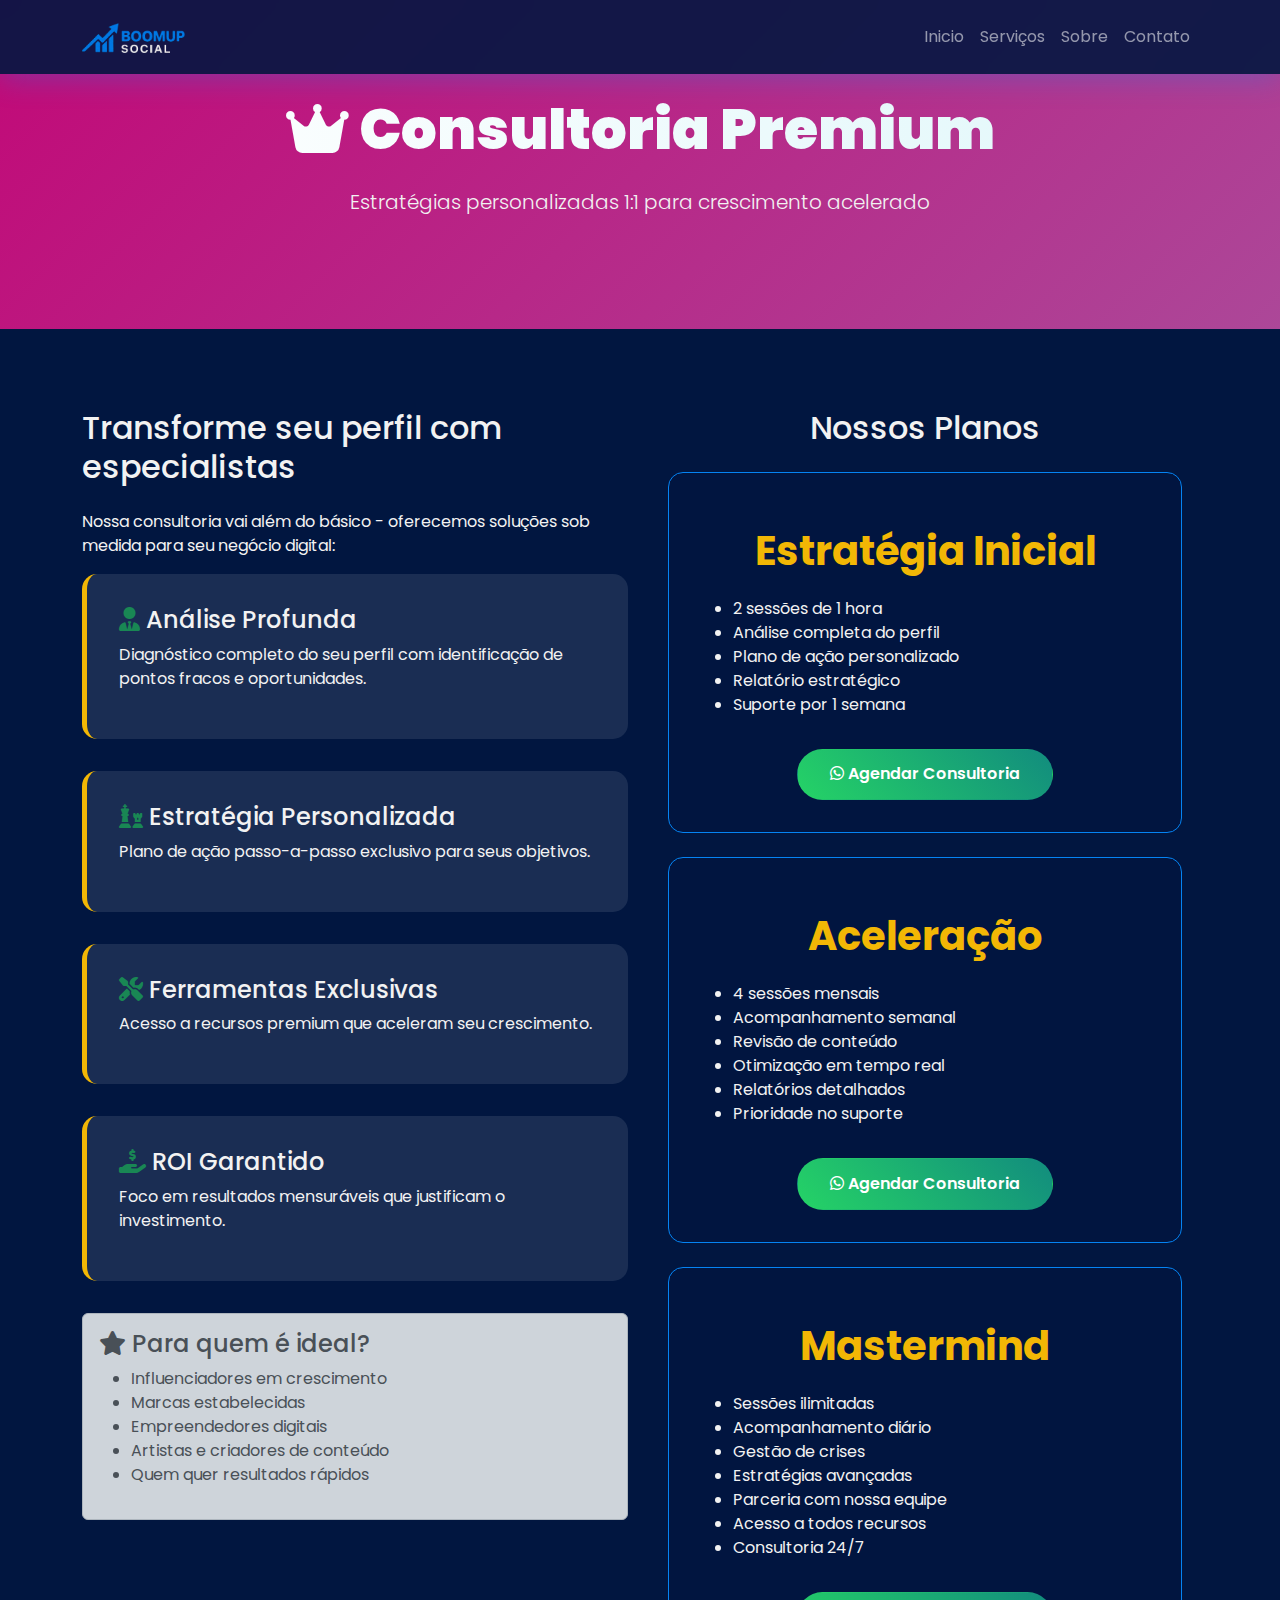
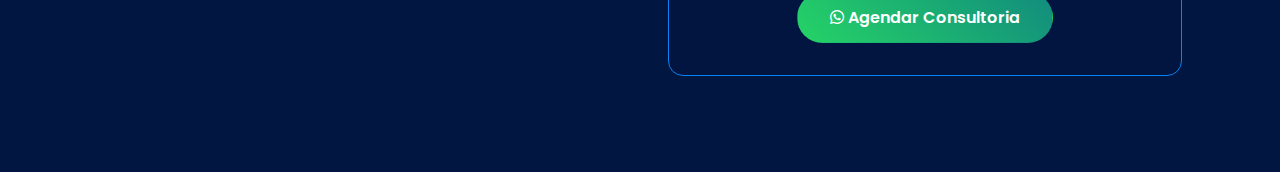
<file: consultpacke.html>
<!DOCTYPE html>
<html lang="pt">
<head>
    <meta name="viewport" content="width=device-width, initial-scale=1.0">
    <meta name="description" content="BoomUp Social: Impulsione sua presença digital com seguidores reais, estratégias eficazes e consultoria premium.">
    <meta name="keywords" content="Marketing Digital, Redes Sociais, Seguidores, Angola, Instagram, Consultoria, BoomUp">
    <link rel="icon" href="img/favicon.png" type="image/x-icon">
  <title>Consultoria Premium - BoomUp Social</title>
  <link rel="stylesheet" href="https://cdn.jsdelivr.net/npm/bootstrap@5.3.3/dist/css/bootstrap.min.css">
  <link rel="stylesheet" href="https://cdnjs.cloudflare.com/ajax/libs/font-awesome/6.5.0/css/all.min.css">
  <link href="https://fonts.googleapis.com/css2?family=Poppins:wght@300;400;600;700;900&display=swap" rel="stylesheet">
  <link rel="stylesheet" href="service_css.css">
  <link rel="stylesheet" href="style.css">
  <link rel="stylesheet" href="style.css">

  <style>
    .service-hero {
      background: linear-gradient(135deg, rgba(242, 5, 133, 0.8) 0%, rgba(245, 92, 190, 0.7) 100%);
    }
    .consultant-card {
      background: rgba(255, 255, 255, 0.05);
      border-radius: 15px;
      padding: 1.5rem;
      margin-bottom: 1rem;
      border-top: 3px solid var(--accent);
    }
  </style>
</head>
<body>
  <!-- Navbar-->
  <nav class="navbar navbar-expand-lg navbar-dark py-3 fixed-top">
    <div class="container">
      <a class="navbar-brand" href="index.html">
        <img src="img/icon.png" alt="BoomUp Social" height="30" class="floating">
      </a>
      <button class="navbar-toggler" type="button" data-bs-toggle="collapse" data-bs-target="#navbarNav">
        <span class="navbar-toggler-icon"></span>
      </button>
      <div class="collapse navbar-collapse" id="navbarNav">
        <ul class="navbar-nav ms-auto">
          <li class="nav-item"><a class="nav-link" href="index.html">Inicio</a></li>
          <li class="nav-item"><a class="nav-link" href="index.html#servicos">Serviços</a></li>
          <li class="nav-item"><a class="nav-link" href="index.html#sobre">Sobre</a></li>
          <li class="nav-item"><a class="nav-link" href="index.html#contato">Contato</a></li>
        </ul>
      </div>
    </div>
  </nav>
  <section class="service-hero">
    <div class="container">
      <h1><i class="fas fa-crown"></i> Consultoria Premium</h1>
      <p class="lead">Estratégias personalizadas 1:1 para crescimento acelerado</p>
    </div>
  </section>

  <section class="service-content">
    <div class="container">
      <div class="row">
        <div class="col-lg-6">
          <h2 class="mb-4">Transforme seu perfil com especialistas</h2>
          <p>Nossa consultoria vai além do básico - oferecemos soluções sob medida para seu negócio digital:</p>
          
          <div class="benefit-card">
            <h4><i class="fas fa-user-tie text-success"></i> Análise Profunda</h4>
            <p>Diagnóstico completo do seu perfil com identificação de pontos fracos e oportunidades.</p>
          </div>
          
          <div class="benefit-card">
            <h4><i class="fas fa-chess text-success"></i> Estratégia Personalizada</h4>
            <p>Plano de ação passo-a-passo exclusivo para seus objetivos.</p>
          </div>
          
          <div class="benefit-card">
            <h4><i class="fas fa-tools text-success"></i> Ferramentas Exclusivas</h4>
            <p>Acesso a recursos premium que aceleram seu crescimento.</p>
          </div>
          
          <div class="benefit-card">
            <h4><i class="fas fa-hand-holding-usd text-success"></i> ROI Garantido</h4>
            <p>Foco em resultados mensuráveis que justificam o investimento.</p>
          </div>
          
          <div class="alert alert-dark mt-4">
            <h4><i class="fas fa-star"></i> Para quem é ideal?</h4>
            <ul>
              <li>Influenciadores em crescimento</li>
              <li>Marcas estabelecidas</li>
              <li>Empreendedores digitais</li>
              <li>Artistas e criadores de conteúdo</li>
              <li>Quem quer resultados rápidos</li>
            </ul>
          </div>
        </div>
        
        <div class="col-lg-6">
          <h2 class="mb-4 text-center">Nossos Planos</h2>
          
          <div class="package-card mb-4">
            <div class="price">Estratégia Inicial</div>
            <ul class="text-start">
              <li>2 sessões de 1 hora</li>
              <li>Análise completa do perfil</li>
              <li>Plano de ação personalizado</li>
              <li>Relatório estratégico</li>
              <li>Suporte por 1 semana</li>
            </ul>
            <a href="https://wa.link/3p1ihz" class="btn btn-whatsapp">
              <i class="fab fa-whatsapp"></i> Agendar Consultoria
            </a>
          </div>
          
          <div class="package-card mb-4">
            <div class="price">Aceleração</div>
            <ul class="text-start">
              <li>4 sessões mensais</li>
              <li>Acompanhamento semanal</li>
              <li>Revisão de conteúdo</li>
              <li>Otimização em tempo real</li>
              <li>Relatórios detalhados</li>
              <li>Prioridade no suporte</li>
            </ul>
            <a href="https://wa.link/p6tmfj" class="btn btn-whatsapp">
              <i class="fab fa-whatsapp"></i> Agendar Consultoria
            </a>
          </div>
          
          <div class="package-card">
            <div class="price">Mastermind</div>
            <ul class="text-start">
              <li>Sessões ilimitadas</li>
              <li>Acompanhamento diário</li>
              <li>Gestão de crises</li>
              <li>Estratégias avançadas</li>
              <li>Parceria com nossa equipe</li>
              <li>Acesso a todos recursos</li>
              <li>Consultoria 24/7</li>
            </ul>
            <a href="https://wa.link/y9rlmo" class="btn btn-whatsapp">
              <i class="fab fa-whatsapp"></i> Agendar Consultoria
            </a>
          </div>
        </div>
      </div>
    <!--  
      <div class="row mt-5">
        <div class="col-12">
          <h3 class="text-center mb-4">Nossos Consultores</h3>
          <div class="row">
            <div class="col-md-4 mb-4">
              <div class="consultant-card">
                <img src="https://randomuser.me/api/portraits/women/32.jpg" class="rounded-circle mb-3" width="80" alt="Consultora">
                <h5>Maria Fernandes</h5>
                <p class="text-accent">Especialista em Instagram</p>
                <p class="small">+5 anos ajudando marcas a crescerem no digital</p>
              </div>
            </div>
            <div class="col-md-4 mb-4">
              <div class="consultant-card">
                <img src="https://randomuser.me/api/portraits/men/45.jpg" class="rounded-circle mb-3" width="80" alt="Consultor">
                <h5>José dos Santos</h5>
                <p class="text-accent">Estrategista Digital</p>
                <p class="small">Ex-gerente de mídias de grande marca angolana</p>
              </div>
            </div>
            <div class="col-md-4 mb-4">
              <div class="consultant-card">
                <img src="https://randomuser.me/api/portraits/women/68.jpg" class="rounded-circle mb-3" width="80" alt="Consultora">
                <h5>Ana Kapunda</h5>
                <p class="text-accent">Especialista em Conteúdo</p>
                <p class="small">Criadora de conteúdo com +100k seguidores</p>
              </div>
            </div>
          </div>
        </div>
      </div>
    </div>
  </section>-->

  <!-- Footer igual -->
</body>
</html>
</file>
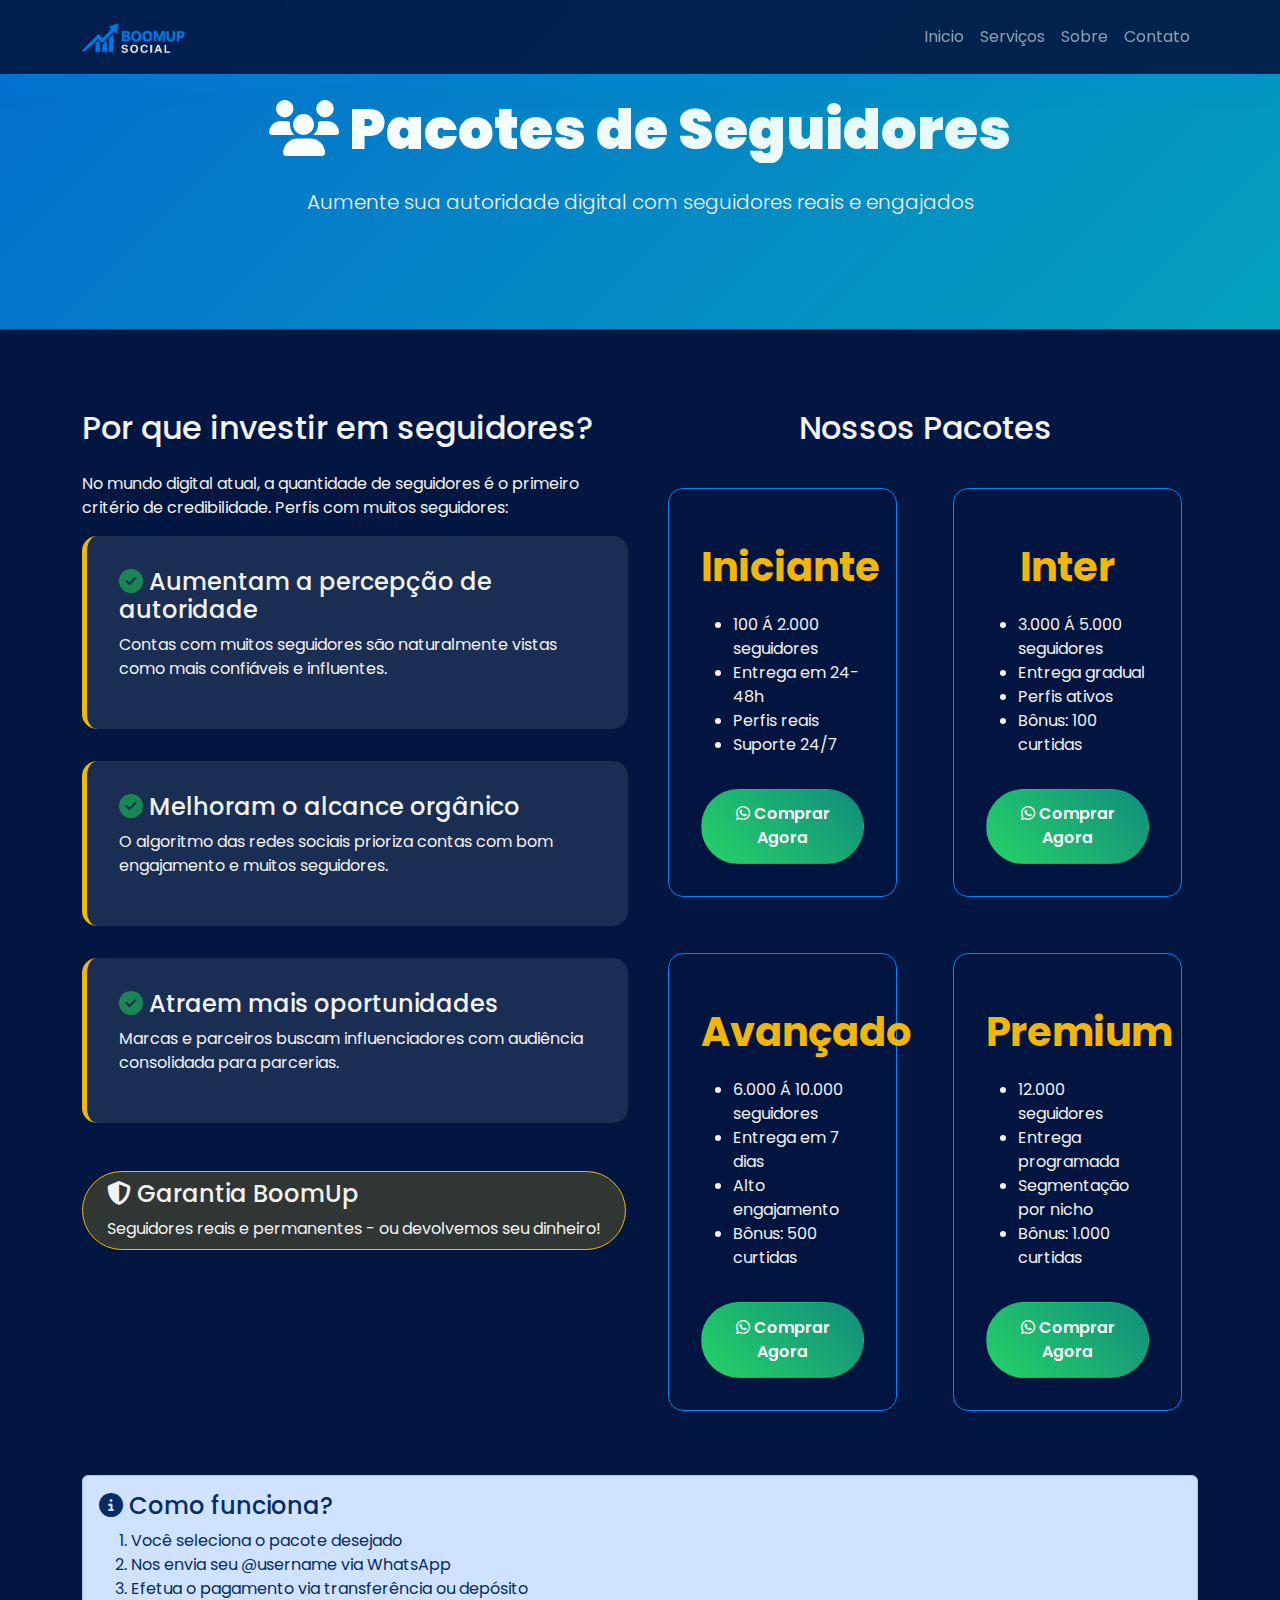
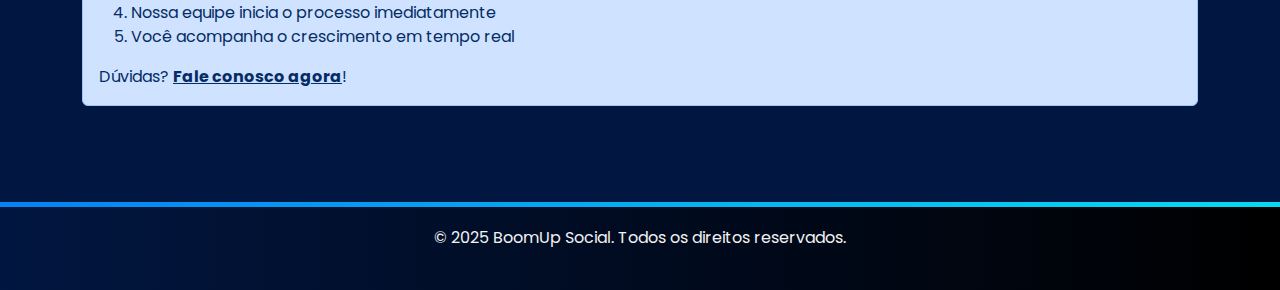
<file: followpacke.html>
<!DOCTYPE html>
<html lang="pt">

<head>
  <meta charset="UTF-8">
  <meta name="viewport" content="width=device-width, initial-scale=1.0">
  <meta name="description" content="BoomUp Social: Impulsione sua presença digital com seguidores reais, estratégias eficazes e consultoria premium.">
  <meta name="keywords" content="Marketing Digital, Redes Sociais, Seguidores, Angola, Instagram, Consultoria, BoomUp">
  <link rel="icon" href="img/favicon.png" type="image/x-icon">
  <title>Pacotes de Seguidores - BoomUp Social</title>
  <link rel="stylesheet" href="https://cdn.jsdelivr.net/npm/bootstrap@5.3.3/dist/css/bootstrap.min.css">
  <link rel="stylesheet" href="https://cdnjs.cloudflare.com/ajax/libs/font-awesome/6.5.0/css/all.min.css">
  <link href="https://fonts.googleapis.com/css2?family=Poppins:wght@300;400;600;700;900&display=swap" rel="stylesheet">
  <link rel="stylesheet" href="service_css.css">
  <link rel="stylesheet" href="style.css">

</head>

<body>
  <!-- Navbar-->
  <nav class="navbar navbar-expand-lg navbar-dark py-3 fixed-top">
    <div class="container">
      <a class="navbar-brand" href="index.html">
        <img src="img/icon.png" alt="BoomUp Social" height="30" class="floating">
      </a>
      <button class="navbar-toggler" type="button" data-bs-toggle="collapse" data-bs-target="#navbarNav">
        <span class="navbar-toggler-icon"></span>
      </button>
      <div class="collapse navbar-collapse" id="navbarNav">
        <ul class="navbar-nav ms-auto">
          <li class="nav-item"><a class="nav-link" href="index.html">Inicio</a></li>
          <li class="nav-item"><a class="nav-link" href="index.html#servicos">Serviços</a></li>
          <li class="nav-item"><a class="nav-link" href="index.html#sobre">Sobre</a></li>
          <li class="nav-item"><a class="nav-link" href="index.html#contato">Contato</a></li>
        </ul>
      </div>
    </div>
  </nav>

  <!-- Hero Section -->
  <section class="service-hero">
    <div class="container">
      <h1><i class="fas fa-users"></i> Pacotes de Seguidores</h1>
      <p class="lead">Aumente sua autoridade digital com seguidores reais e engajados</p>
    </div>
  </section>

  <!-- Content Section -->
  <section class="service-content">
    <div class="container">
      <div class="row">
        <div class="col-lg-6">
          <h2 class="mb-4">Por que investir em seguidores?</h2>
          <p>No mundo digital atual, a quantidade de seguidores é o primeiro critério de credibilidade. Perfis com muitos seguidores:</p>
          
          <div class="benefit-card">
            <h4><i class="fas fa-check-circle text-success"></i> Aumentam a percepção de autoridade</h4>
            <p>Contas com muitos seguidores são naturalmente vistas como mais confiáveis e influentes.</p>
          </div>
          
          <div class="benefit-card">
            <h4><i class="fas fa-check-circle text-success"></i> Melhoram o alcance orgânico</h4>
            <p>O algoritmo das redes sociais prioriza contas com bom engajamento e muitos seguidores.</p>
          </div>
          
          <div class="benefit-card">
            <h4><i class="fas fa-check-circle text-success"></i> Atraem mais oportunidades</h4>
            <p>Marcas e parceiros buscam influenciadores com audiência consolidada para parcerias.</p>
          </div>
          
          <div class="guarantee-badge">
            <h4><i class="fas fa-shield-alt"></i> Garantia BoomUp</h4>
            <p class="mb-0">Seguidores reais e permanentes - ou devolvemos seu dinheiro!</p>
          </div>
        </div>
        
        <div class="col-lg-6">
          <h2 class="mb-4 text-center">Nossos Pacotes</h2>
          <div class="row">
            <div class="col-md-6">
              <div class="package-card">
                <div class="price">Iniciante</div>
                <ul class="text-start">
                  <li>100 Á 2.000 seguidores</li>
                  <li>Entrega em 24-48h</li>
                  <li>Perfis reais</li>
                  <li>Suporte 24/7</li>
                </ul>
                <a href="https://wa.link/jvjf9o" class="btn btn-whatsapp">
                  <i class="fab fa-whatsapp"></i> Comprar Agora
                </a>
              </div>
            </div>
            
            <div class="col-md-6">
              <div class="package-card">
                <div class="price">Inter</div>
                <ul class="text-start">
                  <li>3.000 Á 5.000 seguidores</li>
                  <li>Entrega gradual</li>
                  <li>Perfis ativos</li>
                  <li>Bônus: 100 curtidas</li>
                </ul>
                <a href="https://wa.link/lkfixc" class="btn btn-whatsapp">
                  <i class="fab fa-whatsapp"></i> Comprar Agora
                </a>
              </div>
            </div>
            
            <div class="col-md-6 mt-4">
              <div class="package-card">
                <div class="price">Avançado</div>
                <ul class="text-start">
                  <li>6.000 Á 10.000 seguidores</li>
                  <li>Entrega em 7 dias</li>
                  <li>Alto engajamento</li>
                  <li>Bônus: 500 curtidas</li>
                </ul>
                <a href="https://wa.link/l38f2m" class="btn btn-whatsapp">
                  <i class="fab fa-whatsapp"></i> Comprar Agora
                </a>
              </div>
            </div>
            
            <div class="col-md-6 mt-4">
              <div class="package-card">
                <div class="price">Premium</div>
                <ul class="text-start">
                  <li>12.000 seguidores</li>
                  <li>Entrega programada</li>
                  <li>Segmentação por nicho</li>
                  <li>Bônus: 1.000 curtidas</li>
                </ul>
                <a href="https://wa.link/h9llaa" class="btn btn-whatsapp">
                  <i class="fab fa-whatsapp"></i> Comprar Agora
                </a>
              </div>
            </div>
          </div>
        </div>
      </div>
      
      <div class="row mt-5">
        <div class="col-12">
          <div class="alert alert-primary">
            <h4><i class="fas fa-info-circle"></i> Como funciona?</h4>
            <ol>
              <li>Você seleciona o pacote desejado</li>
              <li>Nos envia seu @username via WhatsApp</li>
              <li>Efetua o pagamento via transferência ou depósito</li>
              <li>Nossa equipe inicia o processo imediatamente</li>
              <li>Você acompanha o crescimento em tempo real</li>
            </ol>
            <p class="mb-0">Dúvidas? <a href="https://wa.link/8ojcb7" class="alert-link">Fale conosco agora</a>!</p>
          </div>
        </div>
      </div>
    </div>
  </section>

  <!-- Footer (mesmo do site principal) -->
  <footer class="text-center py-4">
    <div class="container">
      <p>&copy; 2025 BoomUp Social. Todos os direitos reservados.</p>
    </div>
  </footer>

  <script src="https://cdn.jsdelivr.net/npm/bootstrap@5.3.3/dist/js/bootstrap.bundle.min.js"></script>
</body>
</html>
</file>
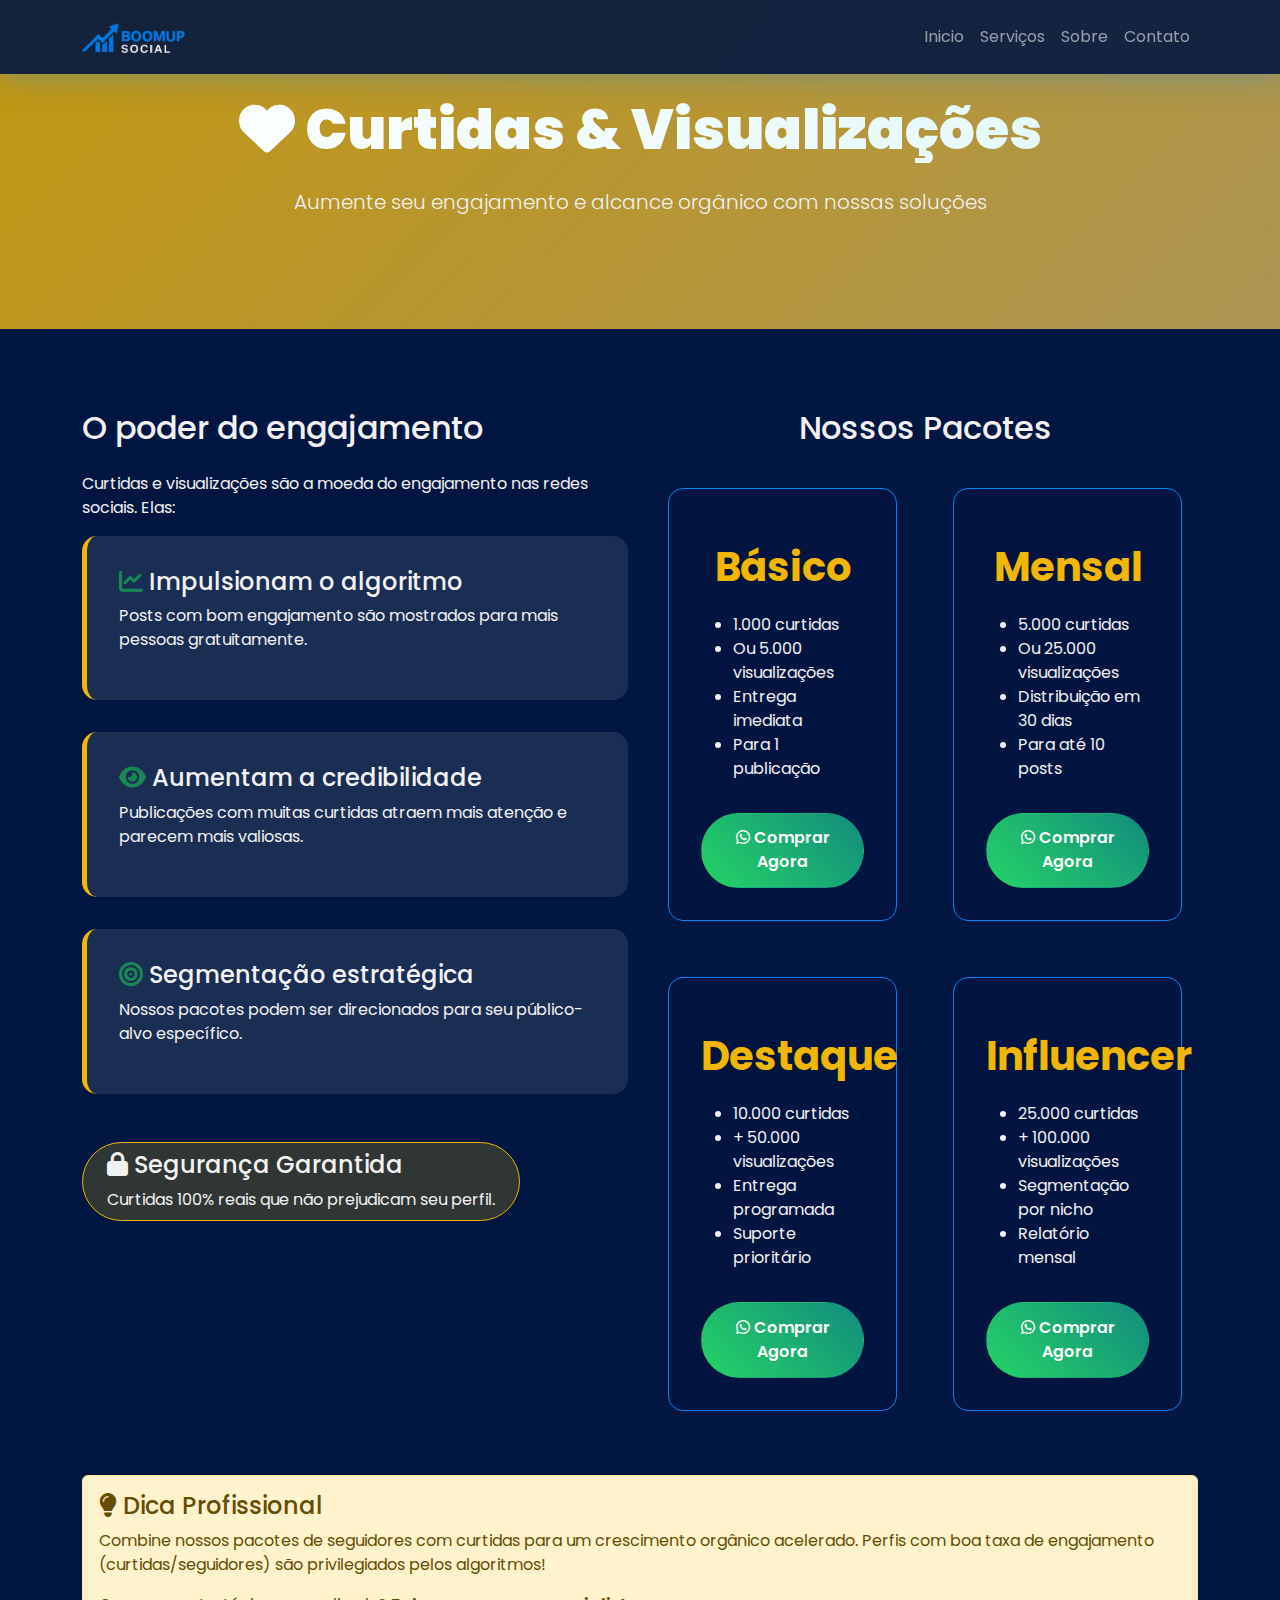
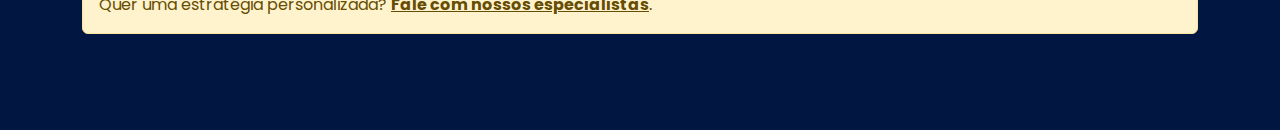
<file: likepacke.html>
<!DOCTYPE html>
<html lang="pt">
<head>
  <meta name="viewport" content="width=device-width, initial-scale=1.0">
  <meta name="description" content="BoomUp Social: Impulsione sua presença digital com seguidores reais, estratégias eficazes e consultoria premium.">
  <meta name="keywords" content="Marketing Digital, Redes Sociais, Seguidores, Angola, Instagram, Consultoria, BoomUp">
  <link rel="icon" href="img/favicon.png" type="image/x-icon">
  <title>Curtidas e Visualizações - BoomUp Social</title>
  <link rel="stylesheet" href="https://cdn.jsdelivr.net/npm/bootstrap@5.3.3/dist/css/bootstrap.min.css">
  <link rel="stylesheet" href="https://cdnjs.cloudflare.com/ajax/libs/font-awesome/6.5.0/css/all.min.css">
  <link href="https://fonts.googleapis.com/css2?family=Poppins:wght@300;400;600;700;900&display=swap" rel="stylesheet">
  <link rel="stylesheet" href="service_css.css">
  <link rel="stylesheet" href="style.css">

  <style>
    /* Mesmo estilo da página anterior, com pequenas adaptações */
    .service-hero {
      background: linear-gradient(135deg, rgba(242, 183, 5, 0.8) 0%, rgba(245, 203, 92, 0.7) 100%);
    }
  </style>
</head>
<body>
  <!-- Navbar-->
  <nav class="navbar navbar-expand-lg navbar-dark py-3 fixed-top">
    <div class="container">
      <a class="navbar-brand" href="index.html">
        <img src="img/icon.png" alt="BoomUp Social" height="30" class="floating">
      </a>
      <button class="navbar-toggler" type="button" data-bs-toggle="collapse" data-bs-target="#navbarNav">
        <span class="navbar-toggler-icon"></span>
      </button>
      <div class="collapse navbar-collapse" id="navbarNav">
        <ul class="navbar-nav ms-auto">
          <li class="nav-item"><a class="nav-link" href="index.html">Inicio</a></li>
          <li class="nav-item"><a class="nav-link" href="index.html#servicos">Serviços</a></li>
          <li class="nav-item"><a class="nav-link" href="index.html#sobre">Sobre</a></li>
          <li class="nav-item"><a class="nav-link" href="index.html#contato">Contato</a></li>
        </ul>
      </div>
    </div>
  </nav>

  <!-- Hero Section -->
  <section class="service-hero">
    <div class="container">
      <h1><i class="fas fa-heart"></i> Curtidas & Visualizações</h1>
      <p class="lead">Aumente seu engajamento e alcance orgânico com nossas soluções</p>
    </div>
  </section>

  <!-- Content Section -->
  <section class="service-content">
    <div class="container">
      <div class="row">
        <div class="col-lg-6">
          <h2 class="mb-4">O poder do engajamento</h2>
          <p>Curtidas e visualizações são a moeda do engajamento nas redes sociais. Elas:</p>
          
          <div class="benefit-card">
            <h4><i class="fas fa-chart-line text-success"></i> Impulsionam o algoritmo</h4>
            <p>Posts com bom engajamento são mostrados para mais pessoas gratuitamente.</p>
          </div>
          
          <div class="benefit-card">
            <h4><i class="fas fa-eye text-success"></i> Aumentam a credibilidade</h4>
            <p>Publicações com muitas curtidas atraem mais atenção e parecem mais valiosas.</p>
          </div>
          
          <div class="benefit-card">
            <h4><i class="fas fa-bullseye text-success"></i> Segmentação estratégica</h4>
            <p>Nossos pacotes podem ser direcionados para seu público-alvo específico.</p>
          </div>
          
          <div class="guarantee-badge">
            <h4><i class="fas fa-lock"></i> Segurança Garantida</h4>
            <p class="mb-0">Curtidas 100% reais que não prejudicam seu perfil.</p>
          </div>
        </div>
        
        <div class="col-lg-6">
          <h2 class="mb-4 text-center">Nossos Pacotes</h2>
          <div class="row">
            <div class="col-md-6">
              <div class="package-card">
                <div class="price">Básico</div>
                <ul class="text-start">
                  <li>1.000 curtidas</li>
                  <li>Ou 5.000 visualizações</li>
                  <li>Entrega imediata</li>
                  <li>Para 1 publicação</li>
                </ul>
                <a href="https://wa.link/qjsmt1" class="btn btn-whatsapp">
                  <i class="fab fa-whatsapp"></i> Comprar Agora
                </a>
              </div>
            </div>
            
            <div class="col-md-6">
              <div class="package-card">
                <div class="price">Mensal</div>
                <ul class="text-start">
                  <li>5.000 curtidas</li>
                  <li>Ou 25.000 visualizações</li>
                  <li>Distribuição em 30 dias</li>
                  <li>Para até 10 posts</li>
                </ul>
                <a href="https://wa.link/tlbl7m" class="btn btn-whatsapp">
                  <i class="fab fa-whatsapp"></i> Comprar Agora
                </a>
              </div>
            </div>
            
            <div class="col-md-6 mt-4">
              <div class="package-card">
                <div class="price">Destaque</div>
                <ul class="text-start">
                  <li>10.000 curtidas</li>
                  <li>+ 50.000 visualizações</li>
                  <li>Entrega programada</li>
                  <li>Suporte prioritário</li>
                </ul>
                <a href="https://wa.link/6hkgz2" class="btn btn-whatsapp">
                  <i class="fab fa-whatsapp"></i> Comprar Agora
                </a>
              </div>
            </div>
            
            <div class="col-md-6 mt-4">
              <div class="package-card">
                <div class="price">Influencer</div>
                <ul class="text-start">
                  <li>25.000 curtidas</li>
                  <li>+ 100.000 visualizações</li>
                  <li>Segmentação por nicho</li>
                  <li>Relatório mensal</li>
                </ul>
                <a href="https://wa.link/5gc5ux" class="btn btn-whatsapp">
                  <i class="fab fa-whatsapp"></i> Comprar Agora
                </a>
              </div>
            </div>
          </div>
        </div>
      </div>
      
      <div class="row mt-5">
        <div class="col-12">
          <div class="alert alert-warning">
            <h4><i class="fas fa-lightbulb"></i> Dica Profissional</h4>
            <p>Combine nossos pacotes de seguidores com curtidas para um crescimento orgânico acelerado. Perfis com boa taxa de engajamento (curtidas/seguidores) são privilegiados pelos algoritmos!</p>
            <p class="mb-0">Quer uma estratégia personalizada? <a href="https://wa.link/8ojcb7" class="alert-link">Fale com nossos especialistas</a>.</p>
          </div>
        </div>
      </div>
    </div>
  </section>

  <!-- Footer igual -->
</body>
</html>
</file>
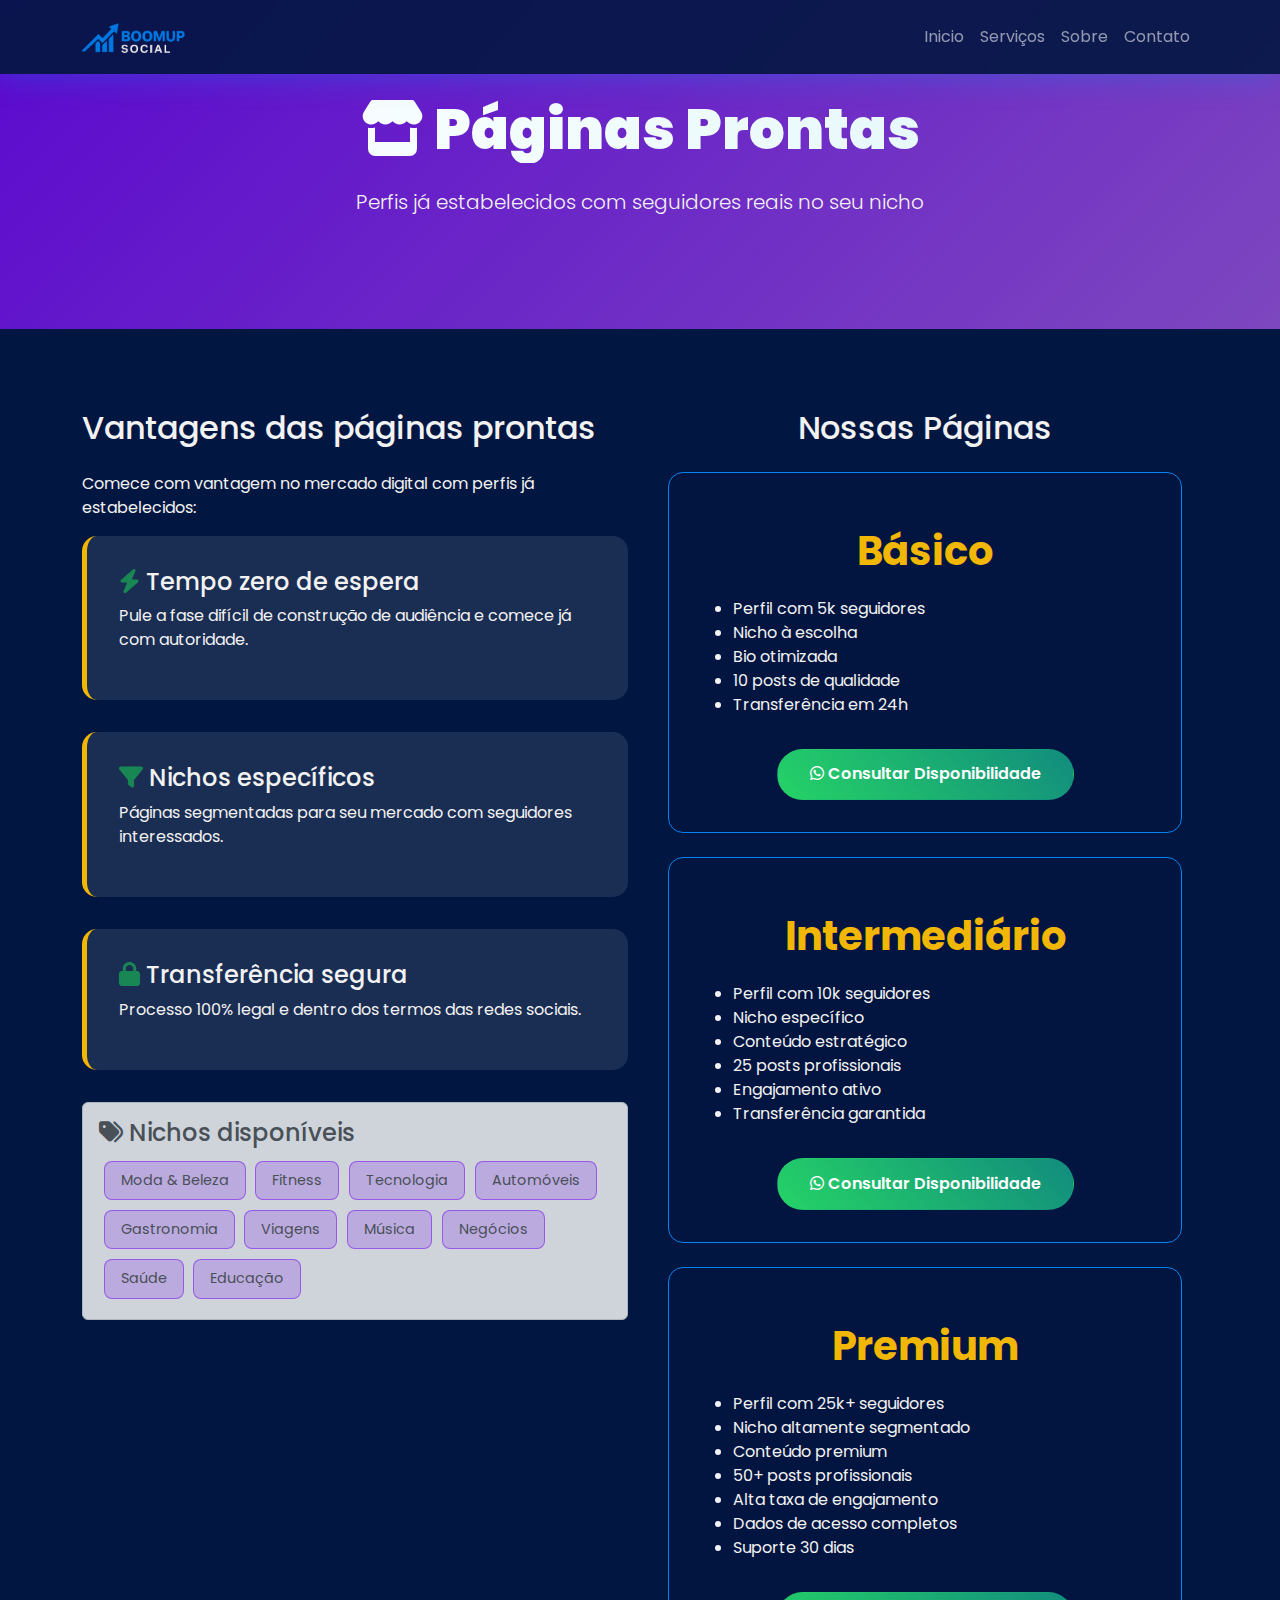
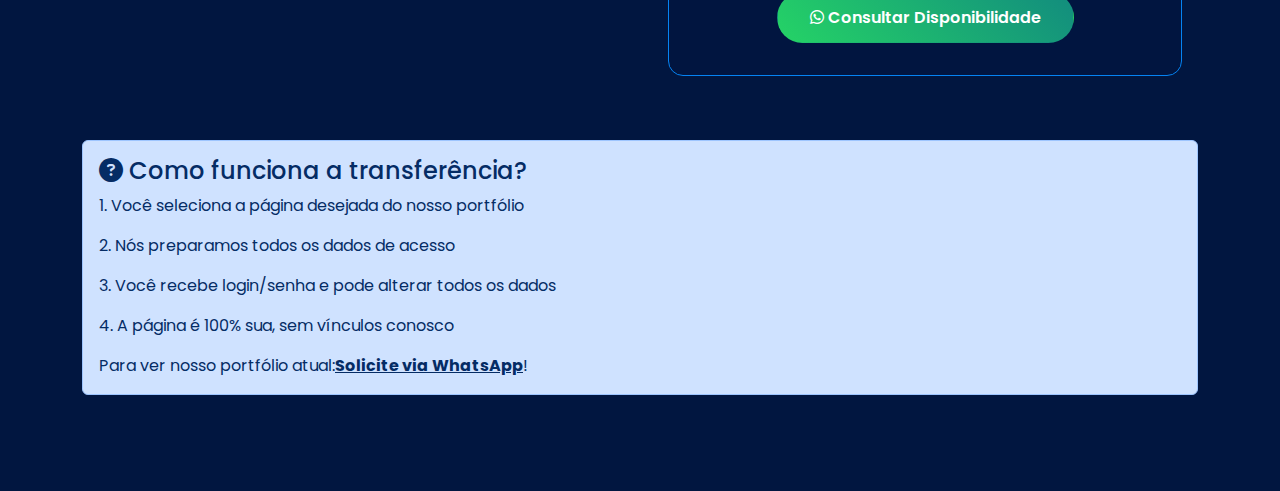
<file: pagepacke.html>
<!DOCTYPE html>
<html lang="pt">
<head>
    <meta name="viewport" content="width=device-width, initial-scale=1.0">
    <meta name="description" content="BoomUp Social: Impulsione sua presença digital com seguidores reais, estratégias eficazes e consultoria premium.">
    <meta name="keywords" content="Marketing Digital, Redes Sociais, Seguidores, Angola, Instagram, Consultoria, BoomUp">
    <link rel="icon" href="img/favicon.png" type="image/x-icon">
  <title>Páginas Prontas - BoomUp Social</title>
  <link rel="stylesheet" href="https://cdn.jsdelivr.net/npm/bootstrap@5.3.3/dist/css/bootstrap.min.css">
  <link rel="stylesheet" href="https://cdnjs.cloudflare.com/ajax/libs/font-awesome/6.5.0/css/all.min.css">
  <link href="https://fonts.googleapis.com/css2?family=Poppins:wght@300;400;600;700;900&display=swap" rel="stylesheet">
  <link rel="stylesheet" href="service_css.css">
  <link rel="stylesheet" href="style.css">
  <link rel="stylesheet" href="style.css">
  <style>
    .service-hero {
      background: linear-gradient(135deg, rgba(113, 5, 242, 0.8) 0%, rgba(178, 92, 245, 0.7) 100%);
    }
    .niche-badge {
      background: rgba(113, 5, 242, 0.2);
      border: 1px solid rgba(113, 5, 242, 0.5);
      border-radius: 8px;
      padding: 0.5rem 1rem;
      display: inline-block;
      margin: 0.3rem;
      font-size: 0.9rem;
    }
  </style>
</head>
<body>
  <!-- Navbar-->
  <nav class="navbar navbar-expand-lg navbar-dark py-3 fixed-top">
    <div class="container">
      <a class="navbar-brand" href="index.html">
        <img src="img/icon.png" alt="BoomUp Social" height="30" class="floating">
      </a>
      <button class="navbar-toggler" type="button" data-bs-toggle="collapse" data-bs-target="#navbarNav">
        <span class="navbar-toggler-icon"></span>
      </button>
      <div class="collapse navbar-collapse" id="navbarNav">
        <ul class="navbar-nav ms-auto">
          <li class="nav-item"><a class="nav-link" href="index.html">Inicio</a></li>
          <li class="nav-item"><a class="nav-link" href="index.html#servicos">Serviços</a></li>
          <li class="nav-item"><a class="nav-link" href="index.html#sobre">Sobre</a></li>
          <li class="nav-item"><a class="nav-link" href="index.html#contato">Contato</a></li>
        </ul>
      </div>
    </div>
  </nav>

  <section class="service-hero">
    <div class="container">
      <h1><i class="fas fa-store"></i> Páginas Prontas</h1>
      <p class="lead">Perfis já estabelecidos com seguidores reais no seu nicho</p>
    </div>
  </section>

  <section class="service-content">
    <div class="container">
      <div class="row">
        <div class="col-lg-6">
          <h2 class="mb-4">Vantagens das páginas prontas</h2>
          <p>Comece com vantagem no mercado digital com perfis já estabelecidos:</p>
          
          <div class="benefit-card">
            <h4><i class="fas fa-bolt text-success"></i> Tempo zero de espera</h4>
            <p>Pule a fase difícil de construção de audiência e comece já com autoridade.</p>
          </div>
          
          <div class="benefit-card">
            <h4><i class="fas fa-filter text-success"></i> Nichos específicos</h4>
            <p>Páginas segmentadas para seu mercado com seguidores interessados.</p>
          </div>
          
          <div class="benefit-card">
            <h4><i class="fas fa-lock text-success"></i> Transferência segura</h4>
            <p>Processo 100% legal e dentro dos termos das redes sociais.</p>
          </div>
          
          <div class="alert alert-dark mt-4">
            <h4><i class="fas fa-tags"></i> Nichos disponíveis</h4>
            <div class="d-flex flex-wrap">
              <span class="niche-badge">Moda & Beleza</span>
              <span class="niche-badge">Fitness</span>
              <span class="niche-badge">Tecnologia</span>
              <span class="niche-badge">Automóveis</span>
              <span class="niche-badge">Gastronomia</span>
              <span class="niche-badge">Viagens</span>
              <span class="niche-badge">Música</span>
              <span class="niche-badge">Negócios</span>
              <span class="niche-badge">Saúde</span>
              <span class="niche-badge">Educação</span>
            </div>
          </div>
        </div>
        
        <div class="col-lg-6">
          <h2 class="mb-4 text-center">Nossas Páginas</h2>
          
          <div class="package-card mb-4">
            <div class="price">Básico</div>
            <ul class="text-start">
              <li>Perfil com 5k seguidores</li>
              <li>Nicho à escolha</li>
              <li>Bio otimizada</li>
              <li>10 posts de qualidade</li>
              <li>Transferência em 24h</li>
            </ul>
            <a href="https://wa.link/fwsaj4" class="btn btn-whatsapp">
              <i class="fab fa-whatsapp"></i> Consultar Disponibilidade
            </a>
          </div>
          
          <div class="package-card mb-4">
            <div class="price">Intermediário</div>
            <ul class="text-start">
              <li>Perfil com 10k seguidores</li>
              <li>Nicho específico</li>
              <li>Conteúdo estratégico</li>
              <li>25 posts profissionais</li>
              <li>Engajamento ativo</li>
              <li>Transferência garantida</li>
            </ul>
            <a href="https://wa.link/xse17k" class="btn btn-whatsapp">
              <i class="fab fa-whatsapp"></i> Consultar Disponibilidade
            </a>
          </div>
          
          <div class="package-card">
            <div class="price">Premium</div>
            <ul class="text-start">
              <li>Perfil com 25k+ seguidores</li>
              <li>Nicho altamente segmentado</li>
              <li>Conteúdo premium</li>
              <li>50+ posts profissionais</li>
              <li>Alta taxa de engajamento</li>
              <li>Dados de acesso completos</li>
              <li>Suporte 30 dias</li>
            </ul>
            <a href="https://wa.link/be7if9" class="btn btn-whatsapp">
              <i class="fab fa-whatsapp"></i> Consultar Disponibilidade
            </a>
          </div>
        </div>
      </div>
      
      <div class="row mt-5">
        <div class="col-12">
          <div class="alert alert-primary">
            <h4><i class="fas fa-question-circle"></i> Como funciona a transferência?</h4>
            <p>1. Você seleciona a página desejada do nosso portfólio</p>
            <p>2. Nós preparamos todos os dados de acesso</p>
            <p>3. Você recebe login/senha e pode alterar todos os dados</p>
            <p>4. A página é 100% sua, sem vínculos conosco</p>
            <p class="mb-0">Para ver nosso portfólio atual:<a href="https://wa.link/8ojcb7" class="alert-link">Solicite via WhatsApp</a>!</p>
          </div>
        </div>
      </div>
    </div>
  </section>

  <!-- Footer igual -->
</body>
</html>
</file>
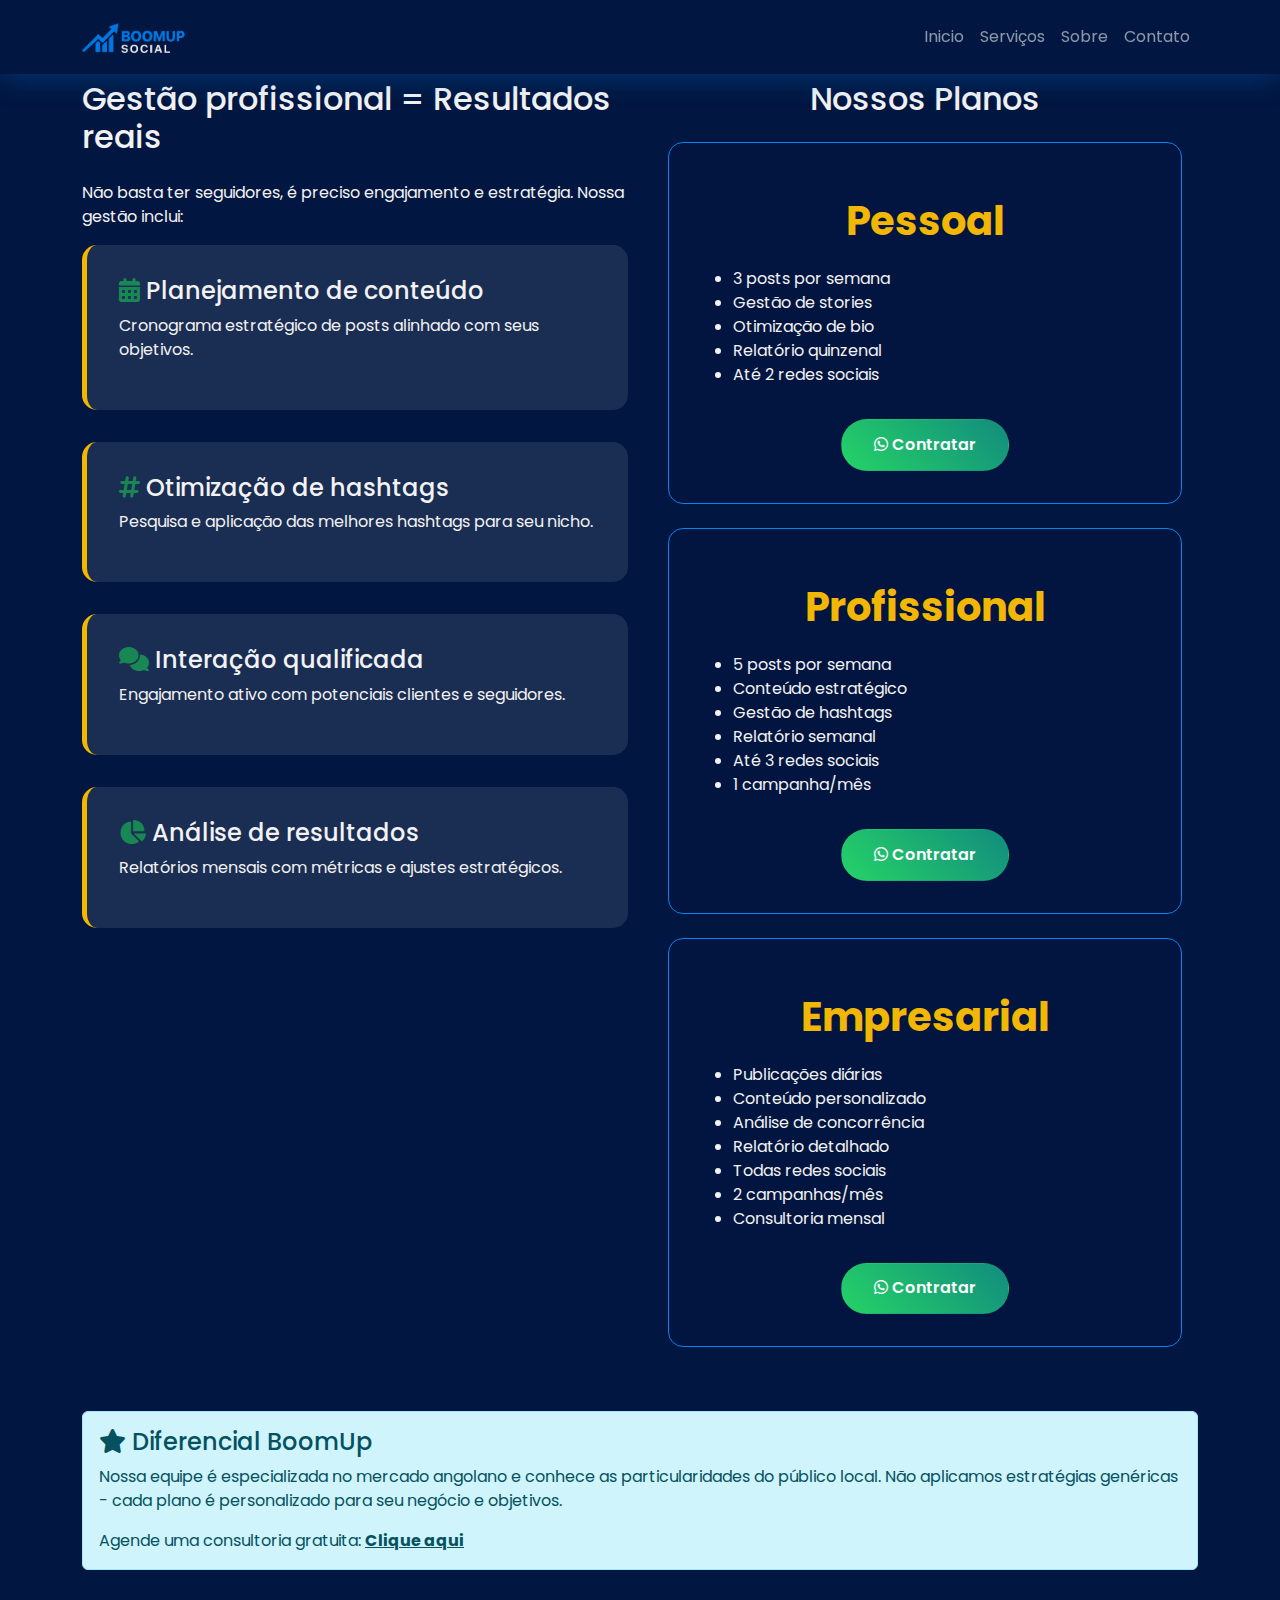
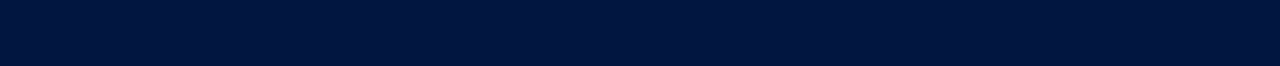
<file: profilemaneger.html>
<!DOCTYPE html>
<html lang="pt">
<head>

    <meta name="viewport" content="width=device-width, initial-scale=1.0">
  <meta name="description" content="BoomUp Social: Impulsione sua presença digital com seguidores reais, estratégias eficazes e consultoria premium.">
  <meta name="keywords" content="Marketing Digital, Redes Sociais, Seguidores, Angola, Instagram, Consultoria, BoomUp">
  <link rel="icon" href="img/favicon.png" type="image/x-icon">
  <title>Gestão de Perfis - BoomUp Social</title>
  <link rel="stylesheet" href="https://cdn.jsdelivr.net/npm/bootstrap@5.3.3/dist/css/bootstrap.min.css">
  <link rel="stylesheet" href="https://cdnjs.cloudflare.com/ajax/libs/font-awesome/6.5.0/css/all.min.css">
  <link href="https://fonts.googleapis.com/css2?family=Poppins:wght@300;400;600;700;900&display=swap" rel="stylesheet">
  <link rel="stylesheet" href="service_css.css">
  <link rel="stylesheet" href="style.css">


  <style>
    .service-hero {
      background: linear-gradient(135deg, rgba(5, 219, 242, 0.8) 0%, rgba(92, 245, 235, 0.7) 100%);
    }
  </style>
</head>
<body>
  <!-- Navbar-->
  <nav class="navbar navbar-expand-lg navbar-dark py-3 fixed-top">
    <div class="container">
      <a class="navbar-brand" href="index.html">
        <img src="img/icon.png" alt="BoomUp Social" height="30" class="floating">
      </a>
      <button class="navbar-toggler" type="button" data-bs-toggle="collapse" data-bs-target="#navbarNav">
        <span class="navbar-toggler-icon"></span>
      </button>
      <div class="collapse navbar-collapse" id="navbarNav">
        <ul class="navbar-nav ms-auto">
          <li class="nav-item"><a class="nav-link" href="index.html">Inicio</a></li>
          <li class="nav-item"><a class="nav-link" href="index.html#servicos">Serviços</a></li>
          <li class="nav-item"><a class="nav-link" href="index.html#sobre">Sobre</a></li>
          <li class="nav-item"><a class="nav-link" href="index.html#contato">Contato</a></li>
        </ul>
      </div>
    </div>
  </nav>

  <section class="service-content">
    <div class="container">
      <div class="row">
        <div class="col-lg-6">
          <h2 class="mb-4">Gestão profissional = Resultados reais</h2>
          <p>Não basta ter seguidores, é preciso engajamento e estratégia. Nossa gestão inclui:</p>
          
          <div class="benefit-card">
            <h4><i class="fas fa-calendar-alt text-success"></i> Planejamento de conteúdo</h4>
            <p>Cronograma estratégico de posts alinhado com seus objetivos.</p>
          </div>
          
          <div class="benefit-card">
            <h4><i class="fas fa-hashtag text-success"></i> Otimização de hashtags</h4>
            <p>Pesquisa e aplicação das melhores hashtags para seu nicho.</p>
          </div>
          
          <div class="benefit-card">
            <h4><i class="fas fa-comments text-success"></i> Interação qualificada</h4>
            <p>Engajamento ativo com potenciais clientes e seguidores.</p>
          </div>
          
          <div class="benefit-card">
            <h4><i class="fas fa-chart-pie text-success"></i> Análise de resultados</h4>
            <p>Relatórios mensais com métricas e ajustes estratégicos.</p>
          </div>
        </div>
        
        <div class="col-lg-6">
          <h2 class="mb-4 text-center">Nossos Planos</h2>
          
          <div class="package-card mb-4">
            <div class="price">Pessoal</div>
            <ul class="text-start">
              <li>3 posts por semana</li>
              <li>Gestão de stories</li>
              <li>Otimização de bio</li>
              <li>Relatório quinzenal</li>
              <li>Até 2 redes sociais</li>
            </ul>
            <a href="https://wa.link/apmnpb" class="btn btn-whatsapp">
              <i class="fab fa-whatsapp"></i> Contratar
            </a>
          </div>
          
          <div class="package-card mb-4">
            <div class="price">Profissional</div>
            <ul class="text-start">
              <li>5 posts por semana</li>
              <li>Conteúdo estratégico</li>
              <li>Gestão de hashtags</li>
              <li>Relatório semanal</li>
              <li>Até 3 redes sociais</li>
              <li>1 campanha/mês</li>
            </ul>
            <a href="https://wa.link/un24mw" class="btn btn-whatsapp">
              <i class="fab fa-whatsapp"></i> Contratar
            </a>
          </div>
          
          <div class="package-card">
            <div class="price">Empresarial</div>
            <ul class="text-start">
              <li>Publicações diárias</li>
              <li>Conteúdo personalizado</li>
              <li>Análise de concorrência</li>
              <li>Relatório detalhado</li>
              <li>Todas redes sociais</li>
              <li>2 campanhas/mês</li>
              <li>Consultoria mensal</li>
            </ul>
            <a href="https://wa.link/jbkvey" class="btn btn-whatsapp">
              <i class="fab fa-whatsapp"></i> Contratar
            </a>
          </div>
        </div>
      </div>
      
      <div class="row mt-5">
        <div class="col-12">
          <div class="alert alert-info">
            <h4><i class="fas fa-star"></i> Diferencial BoomUp</h4>
            <p>Nossa equipe é especializada no mercado angolano e conhece as particularidades do público local. Não aplicamos estratégias genéricas - cada plano é personalizado para seu negócio e objetivos.</p>
            <p class="mb-0">Agende uma consultoria gratuita: <a href="https://wa.me/244936842307" class="alert-link">Clique aqui</a></p>
          </div>
        </div>
      </div>
    </div>
  </section>

  <!-- Footer igual -->
</body>
</html>
</file>
<file: service_css.css>
:root {
    --primary: #0583F2;
    --secondary: #05DBF2;
    --accent: #F2B705;
    --dark: #011640;
    --light: #F2F2F2;
  }
  
  body {
    background-color: var(--dark);
    color: var(--light);
    font-family: 'Poppins', sans-serif;
  }
  
  .service-hero {
    background: linear-gradient(135deg, rgba(5, 131, 242, 0.8) 0%, rgba(5, 219, 242, 0.7) 100%);
    padding: 6rem 0;
    text-align: center;
  }
  
  .service-hero h1 {
    font-size: 3.5rem;
    font-weight: 900;
    margin-bottom: 1.5rem;
    background: linear-gradient(to right, white, #e0f7fa);
    -webkit-background-clip: text;
    -webkit-text-fill-color: transparent;
  }
  
  .service-content {
    padding: 5rem 0;
  }
  
  .benefit-card {
    background: rgba(255, 255, 255, 0.1);
    border-radius: 15px;
    padding: 2rem;
    margin-bottom: 2rem;
    border-left: 5px solid var(--accent);
    transition: all 0.3s ease;
  }
  
  .benefit-card:hover {
    transform: translateY(-5px);
    background: rgba(5, 131, 242, 0.2);
  }
  
  .package-card {
    background: rgba(1, 22, 64, 0.7);
    border-radius: 15px;
    padding: 2rem;
    margin: 1rem;
    border: 1px solid var(--primary);
    transition: all 0.3s ease;
    text-align: center;
  }
  
  .package-card:hover {
    transform: scale(1.05);
    box-shadow: 0 10px 30px rgba(5, 131, 242, 0.4);
  }
  
  .package-card h3 {
    color: var(--secondary);
  }
  
  .price {
    font-size: 2.5rem;
    font-weight: 700;
    color: var(--accent);
    margin: 1rem 0;
  }
  
  .btn-whatsapp {
    background: linear-gradient(45deg, #25D366, #128C7E);
    color: white;
    font-weight: 600;
    padding: 0.8rem 2rem;
    border-radius: 50px;
    margin-top: 1rem;
    transition: all 0.3s ease;
  }
  
  .btn-whatsapp:hover {
    transform: translateY(-3px);
    box-shadow: 0 5px 15px rgba(18, 140, 126, 0.4);
  }
  
  .guarantee-badge {
    background: rgba(242, 183, 5, 0.2);
    border: 1px solid var(--accent);
    border-radius: 50px;
    padding: 0.5rem 1.5rem;
    display: inline-block;
    margin: 1rem 0;
  }
</file>
<file: style.css>
:root {
    --primary: #0583F2;
    --secondary: #05DBF2;
    --accent: #F2B705;
    --dark: #011640;
    --light: #F2F2F2;
  }
  
  body {
    background-color: var(--dark);
    color: var(--light);
    font-family: 'Poppins', sans-serif;
    overflow-x: hidden;
  }
  
  .navbar {
    background-color: rgba(1, 22, 64, 0.9);
    box-shadow: 0 4px 30px rgba(5, 131, 242, 0.3);
    backdrop-filter: blur(10px);
    transition: all 0.5s ease;
  }
  
  .navbar.scrolled {
    padding: 10px 0;
    background-color: rgba(1, 22, 64, 0.95);
  }
  
  .hero {
    background: linear-gradient(135deg, rgba(5, 131, 242, 0.7) 0%, rgba(5, 219, 242, 0.6) 100%), url('https://images.unsplash.com/photo-1516321318423-f06f85e504b3?ixlib=rb-1.2.1&auto=format&fit=crop&w=1350&q=80') center/cover;
    height: 100vh;
    display: flex;
    align-items: center;
    justify-content: center;
    text-align: center;
    color: white;
    padding: 2rem;
    position: relative;
    overflow: hidden;
  }
  
  .hero::before {
    content: '';
    position: absolute;
    top: 0;
    left: 0;
    width: 100%;
    height: 100%;
    background: radial-gradient(circle at center, transparent 0%, rgba(1, 22, 64, 0.7) 100%);
  }
  
  .hero-content {
    position: relative;
    z-index: 2;
  }
  
  .hero h1 {
    font-size: 4rem;
    font-weight: 900;
    text-shadow: 0 5px 15px rgba(0, 0, 0, 0.3);
    margin-bottom: 1.5rem;
    background: linear-gradient(to right, var(--primary), var(--secondary));
    -webkit-background-clip: text;
    -webkit-text-fill-color: transparent;
    animation: fadeInUp 1s ease-out, pulse 2s infinite 1s;
  }
  
  .hero p {
    font-size: 1.5rem;
    max-width: 700px;
    margin: 0 auto 2rem;
    animation: fadeInUp 1.5s ease-out;
  }
  
  .hero img {
    max-height: 150px;
    margin-bottom: 2rem;
    filter: drop-shadow(0 5px 15px rgba(5, 131, 242, 0.5));
    animation: bounce 2s infinite;
  }
  
  .section {
    padding: 6rem 2rem;
    position: relative;
  }
  
  .section h2 {
    font-size: 3rem;
    font-weight: 700;
    margin-bottom: 3rem;
    position: relative;
    display: inline-block;
  }
  
  .section h2::after {
    content: '';
    position: absolute;
    bottom: -10px;
    left: 0;
    width: 100%;
    height: 4px;
    background: linear-gradient(to right, var(--primary), var(--secondary));
    border-radius: 2px;
  }
  
  .card-custom {
    background: rgba(255, 255, 255, 0.1);
    border: none;
    border-radius: 20px;
    padding: 2.5rem;
    transition: all 0.4s ease;
    backdrop-filter: blur(10px);
    box-shadow: 0 10px 30px rgba(5, 131, 242, 0.2);
    height: 100%;
    border: 1px solid rgba(5, 131, 242, 0.2);
    overflow: hidden;
    position: relative;
  }
  
  .card-custom::before {
    content: '';
    position: absolute;
    top: -50%;
    left: -50%;
    width: 200%;
    height: 200%;
    background: linear-gradient(
      to bottom right,
      rgba(5, 131, 242, 0.1) 0%,
      rgba(5, 219, 242, 0.1) 50%,
      transparent 100%
    );
    transform: rotate(30deg);
    transition: all 0.6s ease;
  }
  
  .card-custom:hover {
    transform: translateY(-10px) scale(1.03);
    box-shadow: 0 15px 40px rgba(5, 131, 242, 0.4);
  }
  
  .card-custom:hover::before {
    transform: rotate(30deg) translateY(20%);
  }
  
  .card-custom h4 {
    color: var(--secondary);
    font-weight: 600;
    margin-bottom: 1.5rem;
    position: relative;
  }
  
  .card-custom h4::after {
    content: '';
    position: absolute;
    bottom: -10px;
    left: 0;
    width: 50px;
    height: 3px;
    background: var(--accent);
    border-radius: 3px;
  }
  
  .btn-primary {
    background: linear-gradient(45deg, var(--primary), var(--secondary));
    border: none;
    border-radius: 50px;
    padding: 1rem 2.5rem;
    font-weight: 600;
    font-size: 1.1rem;
    letter-spacing: 1px;
    text-transform: uppercase;
    transition: all 0.4s ease;
    box-shadow: 0 5px 15px rgba(5, 131, 242, 0.4);
    position: relative;
    overflow: hidden;
  }
  
  .btn-primary:hover {
    transform: translateY(-3px);
    box-shadow: 0 8px 25px rgba(5, 131, 242, 0.6);
  }
  
  .btn-primary::before {
    content: '';
    position: absolute;
    top: 0;
    left: -100%;
    width: 100%;
    height: 100%;
    background: linear-gradient(90deg, transparent, rgba(255, 255, 255, 0.2), transparent);
    transition: all 0.6s ease;
  }
  
  .btn-primary:hover::before {
    left: 100%;
  }
  
  footer {
    background: linear-gradient(to right, var(--dark), #000);
    color: var(--light);
    padding: 3rem 0;
    position: relative;
  }
  
  footer::before {
    content: '';
    position: absolute;
    top: 0;
    left: 0;
    width: 100%;
    height: 5px;
    background: linear-gradient(to right, var(--primary), var(--secondary));
  }
  
  .floating {
    animation: floating 3s ease-in-out infinite;
  }
  
  .floating-delay-1 {
    animation-delay: 0.5s;
  }
  
  .floating-delay-2 {
    animation-delay: 1s;
  }
  
  .particles {
    position: absolute;
    top: 0;
    left: 0;
    width: 100%;
    height: 100%;
    pointer-events: none;
    z-index: 1;
  }
  
  .particle {
    position: absolute;
    background: rgba(5, 219, 242, 0.6);
    border-radius: 50%;
    pointer-events: none;
  }
  
  @keyframes fadeInUp {
    from {
      opacity: 0;
      transform: translateY(40px);
    }
    to {
      opacity: 1;
      transform: translateY(0);
    }
  }
  
  @keyframes pulse {
    0% { transform: scale(1); }
    50% { transform: scale(1.05); }
    100% { transform: scale(1); }
  }
  
  @keyframes bounce {
    0%, 100% { transform: translateY(0); }
    50% { transform: translateY(-20px); }
  }
  
  @keyframes floating {
    0% { transform: translateY(0px); }
    50% { transform: translateY(-15px); }
    100% { transform: translateY(0px); }
  }
  
  @keyframes gradientBG {
    0% { background-position: 0% 50%; }
    50% { background-position: 100% 50%; }
    100% { background-position: 0% 50%; }
  }
  
  /* Responsividade */
  @media (max-width: 768px) {
    .hero h1 {
      font-size: 2.5rem;
    }
    
    .hero p {
      font-size: 1.2rem;
    }
    
    .section h2 {
      font-size: 2rem;
    }
  }
</file>
